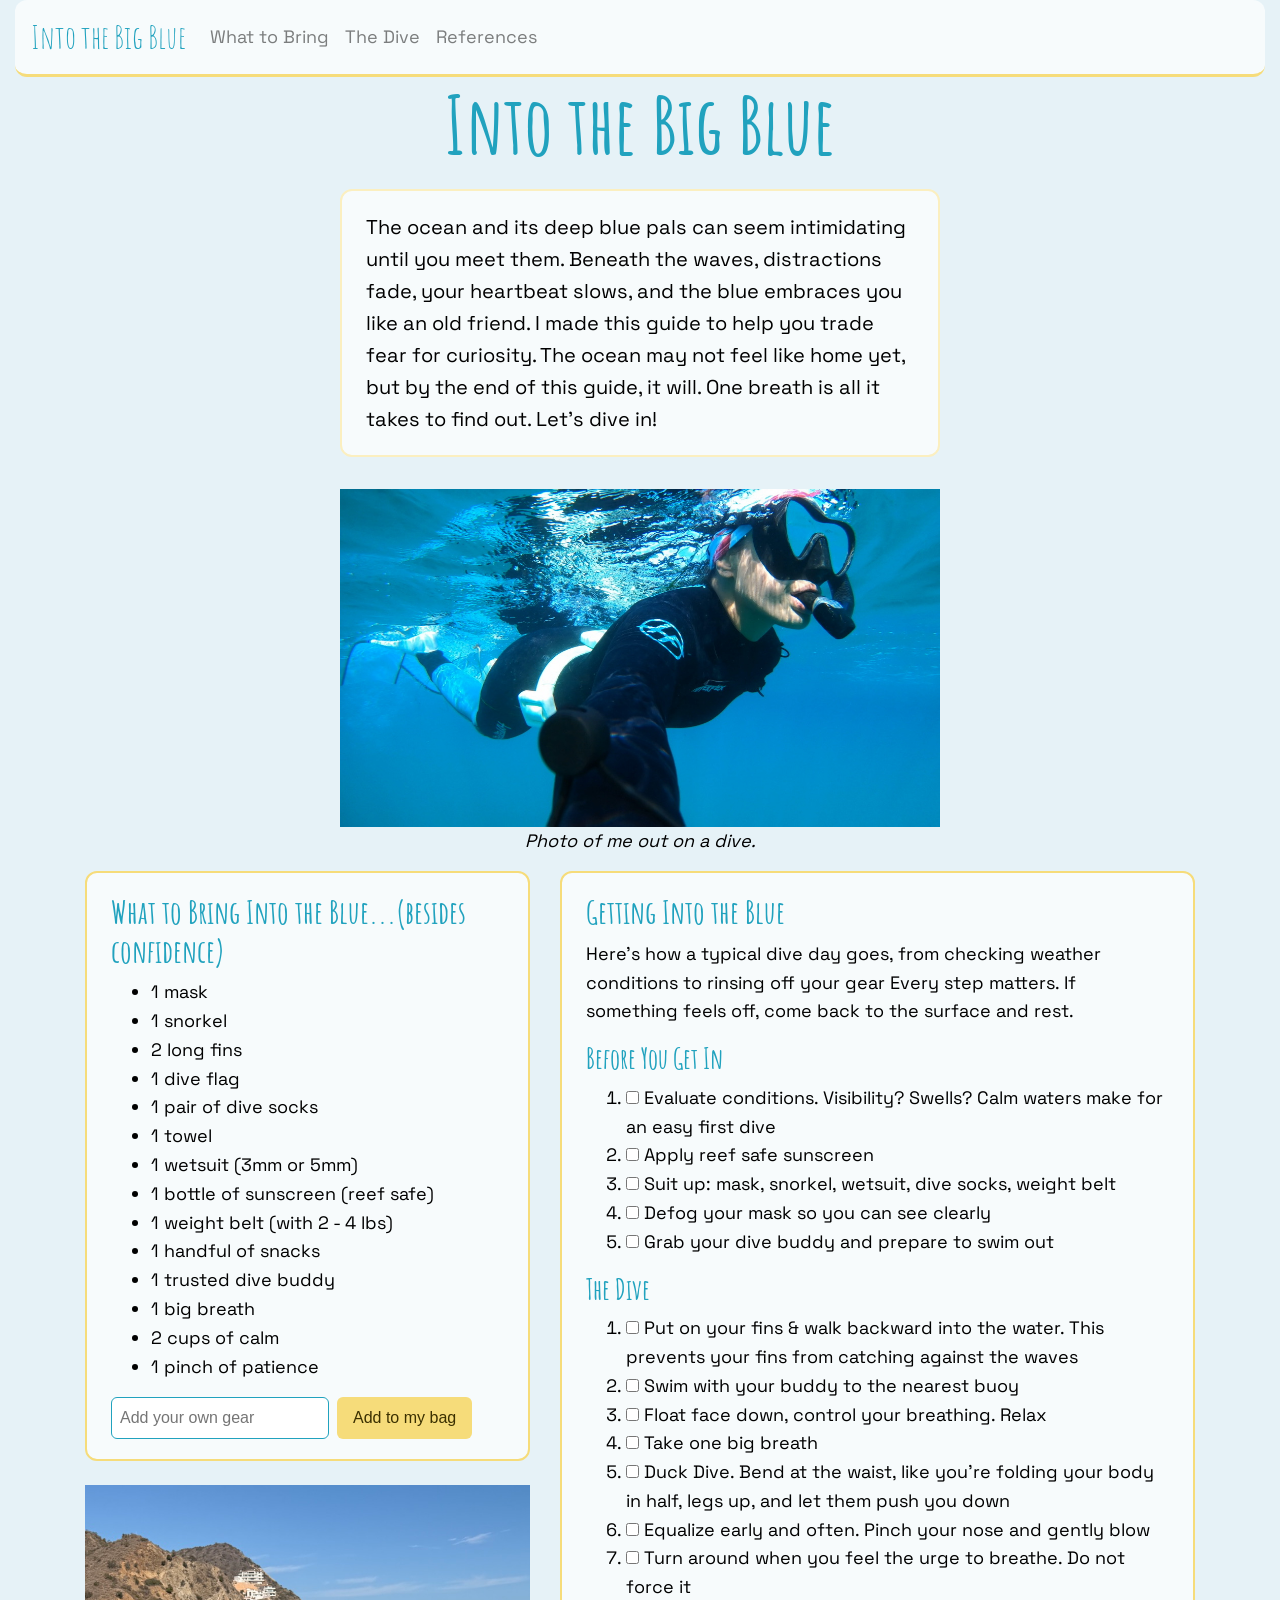
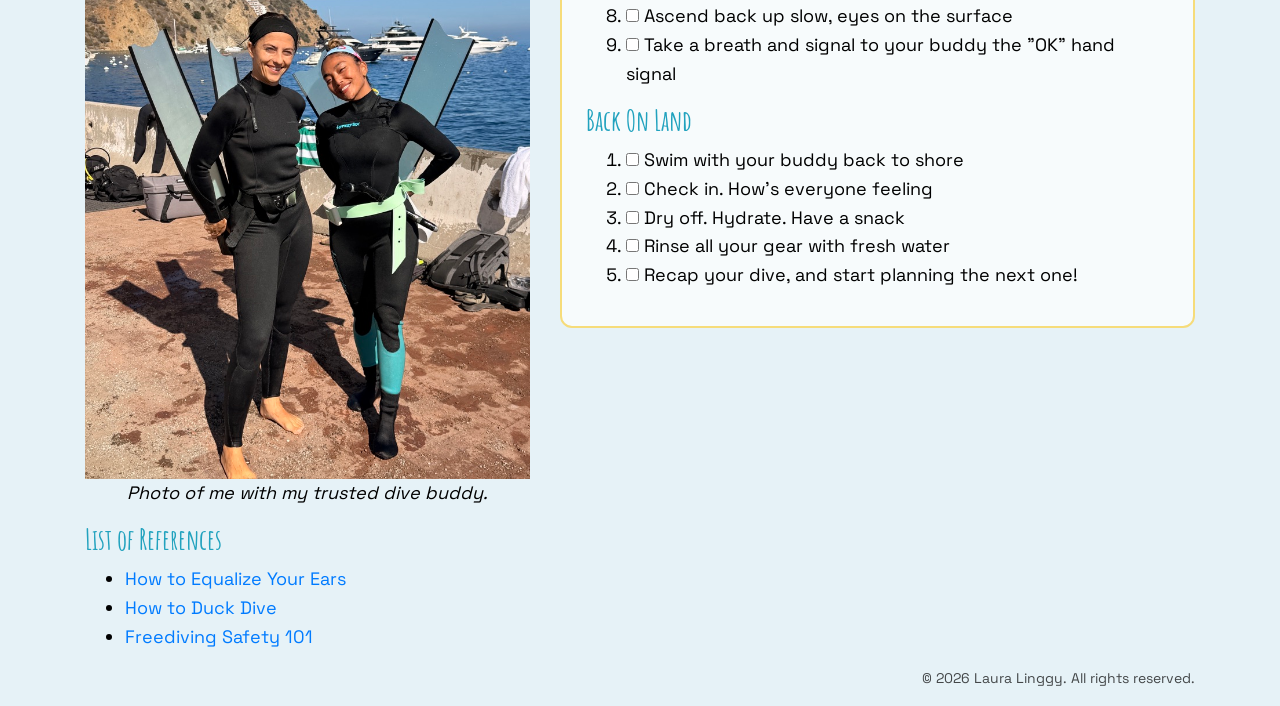
<file: MAIN/HTML/index.html>
<!DOCTYPE html>
<html lang="en">

<head>
    <meta charset="utf-8">
    <meta name="viewport" content="width=device-width, initial-scale=1, shrink-to-fit=no">
    <title>Into the Big Blue</title>
    <link rel="preconnect" href="https://fonts.googleapis.com">
    <link rel="preconnect" href="https://fonts.gstatic.com" crossorigin>
    <link
        href="https://fonts.googleapis.com/css2?family=Amatic+SC:wght@400;700&family=Space+Grotesk:wght@300..700&display=swap"
        rel="stylesheet">
    <!--bootstrap links-->
    <link rel="stylesheet" href="https://cdn.jsdelivr.net/npm/bootstrap@4.0.0/dist/css/bootstrap.min.css"
        integrity="sha384-Gn5384xqQ1aoWXA+058RXPxPg6fy4IWvTNh0E263XmFcJlSAwiGgFAW/dAiS6JXm" crossorigin="anonymous">
    <link rel="stylesheet" type="text/css" href="../CSS/styles.css" />
</head>

<body>
    <div class="container-fluid">

        <nav class="navbar navbar-expand-lg navbar-light">
            <a class="navbar-brand" href="#">Into the Big Blue</a>
            <button class="navbar-toggler" type="button" data-toggle="collapse"
                data-target="#navbarSupportedContent aria-controls=" navbarSupportedContent" aria-expanded="false"
                aria-label="Toggle navigation">
                <span class="navbar-toggler-icon"></span>
            </button>
            <div class="collapse navbar-collapse" id="navbarSupportedContent">
                <ul class="navbar-nav mr-auto">
                    <li class="nav-item"><a class="nav-link" href="#gear">What to Bring</a></li>
                    <li class="nav-item"><a class="nav-link" href="#dive-steps">The Dive</a></li>
                    <li class="nav-item"><a class="nav-link" href="#references">References</a></li>
                </ul>
            </div>
        </nav>
    </div>
    <div class="container">
        <header class="row">
            <div class="top col-12">
                <h1> Into the Big Blue</h1>
                <p class="description">
                    The ocean and its deep blue pals can seem intimidating until you meet them. Beneath the waves,
                    distractions fade, your heartbeat slows,
                    and the blue embraces you like an old friend.
                    I made this guide to help you trade fear for curiosity. The ocean may not feel like home yet, but by
                    the end of this
                    guide, it will. One breath is all it takes to find out. Let's dive in!
                </p>
                <div class="photo">
                    <img src="../img/Dive_photo.jpeg" alt="this be me freediving in the ocean" width="600">
                    <p class="caption">Photo of me out on a dive.</p>
                </div>
            </div>
        </header>

        <div class="row">
            <div class="left col-12 col-md-5">
                <div class="gear" id="gear">
                    <h2>What to Bring Into the Blue...(besides confidence)</h2>
                    <ul id="gear-list">
                        <li> 1 mask </li>
                        <li> 1 snorkel </li>
                        <li> 2 long fins </li>
                        <li> 1 dive flag </li>
                        <li> 1 pair of dive socks </li>
                        <li> 1 towel </li>
                        <li> 1 wetsuit (3mm or 5mm)</li>
                        <li> 1 bottle of sunscreen (reef safe) </li>
                        <li> 1 weight belt (with 2 - 4 lbs) </li>
                        <li> 1 handful of snacks </li>
                        <li> 1 trusted dive buddy </li>
                        <li> 1 big breath </li>
                        <li> 2 cups of calm </li>
                        <li> 1 pinch of patience </li>
                    </ul>
                    <div class="add-gear">
                        <input type="text" id="new-gear" placeholder="Add your own gear">
                        <button id="add-gear-button"> Add to my bag</button>
                    </div>
                </div>
                <div class="photo">
                    <img src="../img/Dive_Buddy.jpeg" alt="this be me with dive buddy" width="600">
                    <p class="caption">Photo of me with my trusted dive buddy.</p>
                </div>
            </div>

            <div class="right col-12 col-md-7">
                <div class="steps" id="dive-steps">
                    <h2>Getting Into the Blue</h2>
                    <p>
                        Here's how a typical dive day goes, from checking weather conditions to rinsing off your gear
                        Every step matters. If something feels off, come back to the surface and rest.
                    </p>

                    <h3>Before You Get In</h3>
                    <ol> <!-- my dive steps-->
                        <li> Evaluate conditions. Visibility? Swells? Calm waters make for an easy first dive</li>
                        <li> Apply reef safe sunscreen</li>
                        <li> Suit up: mask, snorkel, wetsuit, dive socks, weight belt</li>
                        <li> Defog your mask so you can see clearly</li>
                        <li> Grab your dive buddy and prepare to swim out</li>
                    </ol>
                    <h3>The Dive</h3>
                    <ol> <!-- my dive steps-->
                        <li> Put on your fins & walk backward into the water. This prevents your fins from catching
                            against the waves</li>
                        <li> Swim with your buddy to the nearest buoy </li>
                        <li> Float face down, control your breathing. Relax</li>
                        <li> Take one big breath</li>
                        <li> Duck Dive. Bend at the waist, like you're folding your body in half, legs up, and let them
                            push you down</li>
                        <li> Equalize early and often. Pinch your nose and gently blow </li>
                        <li> Turn around when you feel the urge to breathe. Do not force it</li>
                        <li> Ascend back up slow, eyes on the surface </li>
                        <li> Take a breath and signal to your buddy the "OK" hand signal</li>
                    </ol>
                    <h3> Back On Land </h3>
                    <ol>
                        <li> Swim with your buddy back to shore </li>
                        <li> Check in. How's everyone feeling</li>
                        <li> Dry off. Hydrate. Have a snack</li>
                        <li> Rinse all your gear with fresh water </li>
                        <li> Recap your dive, and start planning the next one!</li>
                    </ol>
                </div>
            </div>
        </div>
        <footer id="references">
            <h3> List of References </h3>
            <ul>
                <li> <a href="https://www.youtube.com/watch?v=yxdEvyrKatc"> How to Equalize Your Ears</a></li>
                <li> <a href="https://www.divessi.com/en/blog/freediving-how-to-duck-dive-9428.html"> How to Duck Dive
                    </a></li>
                <li> <a href="https://www.divessi.com/en/blog/ultimate-guide-to-freediving-safety-9772.html"> Freediving
                        Safety 101</a></li>
            </ul>
            <p class="copyright">&copy; 2026 Laura Linggy. All rights reserved.</p>
        </footer>

    </div>
    <!--bootstrap section JS1-->
    <script src="https://code.jquery.com/jquery-3.2.1.slim.min.js"
        integrity="sha384-KJ3o2DKtIkvYIK3UENzmM7KCkRr/rE9/Qpg6aAZGJwFDMVNA/GpGFF93hXpG5KkN"
        crossorigin="anonymous"></script>
    <script src="https://cdn.jsdelivr.net/npm/popper.js@1.12.9/dist/umd/popper.min.js"
        integrity="sha384-ApNbgh9B+Y1QKtv3Rn7W3mgPxhU9K/ScQsAP7hUibX39j7fakFPskvXusvfa0b4Q"
        crossorigin="anonymous"></script>
    <script src="https://cdn.jsdelivr.net/npm/bootstrap@4.0.0/dist/js/bootstrap.min.js"
        integrity="sha384-JZR6Spejh4U02d8jOt6vLEHfe/JQGiRRSQQxSfFWpi1MquVdAyjUar5+76PVCmYl"
        crossorigin="anonymous"></script>


    <script src="../JS/script.js"></script> <!-- javascript tag-->
</body>

</html>
</file>
<file: MAIN/CSS/styles.css>
body {
    background-color: #e6f2f7;
}


h1,
h2,
h3 {
    color: rgb(33, 162, 190);
    font-family: "Amatic SC", sans-serif;
    font-weight: 700;
}

p,
li {
    color: rgb(0, 0, 0);
    font-family: "Space Grotesk", sans-serif;
    font-weight: 400;
    line-height: 1.6;
}

.top h1 {
    text-align: center;
    font-size: 64px;
}

.top img {
    display: block;
    margin: 0 auto;
    max-width: 100%;
}

.description {
    max-width: 600px;
    margin: 16px auto 32px;
    background-color: rgba(255, 255, 255, 0.7);
    border: 2px solid #FBEFC0;
    border-radius: 12px;
    padding: 20px 24px;
    font-size: 18px;
}

.caption {
    font-style: italic;
    text-align: center;
}

.left img {
    max-width: 100%;
    height: auto;
}


.gear,
.steps {
    background-color: rgba(255, 255, 255, 0.7);
    border: 2px solid #F6DC7A;
    border-radius: 12px;
    padding: 20px 24px;
    margin-bottom: 24px;
}

.add-gear {
    display: flex;
    gap: 8px;
    margin-top: 12px;
}

#new-gear {
    padding: 8px;
    border: 1px solid rgb(33, 162, 190);
    border-radius: 6px;
}

#add-gear-button {
    background-color: #F6DC7A;
    color: #3b3000;
    border: none;
    border-radius: 6px;
    padding: 8px 16px;
    cursor: pointer;
}

#add-gear-button:hover {
    background-color: #FBEFC0;
}

.gear li {
    cursor: pointer;
}

.gear li:hover {
    background-color: #FBEFC0;
    border-radius: 4px;
}

.packed {
    text-decoration: line-through;
    opacity: 0.5;
}

.checked {
    text-decoration: line-through;
    opacity: 0.5;
}

.navbar {
    background-color: rgba(255, 255, 255, 0.7);
    border-bottom: 3px solid #F6DC7A;
    border-radius: 12px;
}

.navbar-light .navbar-brand {
    font-family: "Amatic SC", sans-serif;
    font-size: 32px;
    color: rgb(33, 162, 190);
}

.copyright {
    text-align: right;
    font-size: 14px;
    opacity: 0.7;
}


@media (max-width: 767px) {
    .top h1 {
        font-size: 40px;
    }

    .gear,
    .steps,
    .description {
        padding: 16px;
    }

    .add-gear {
        flex-direction: column;
    }
}

@media (min-width: 1200px) {
    .top h1 {
        font-size: 80px;
    }

    p,
    li {
        font-size: 18px;
    }

    .description {
        font-size: 20px;
    }
}
</file>
